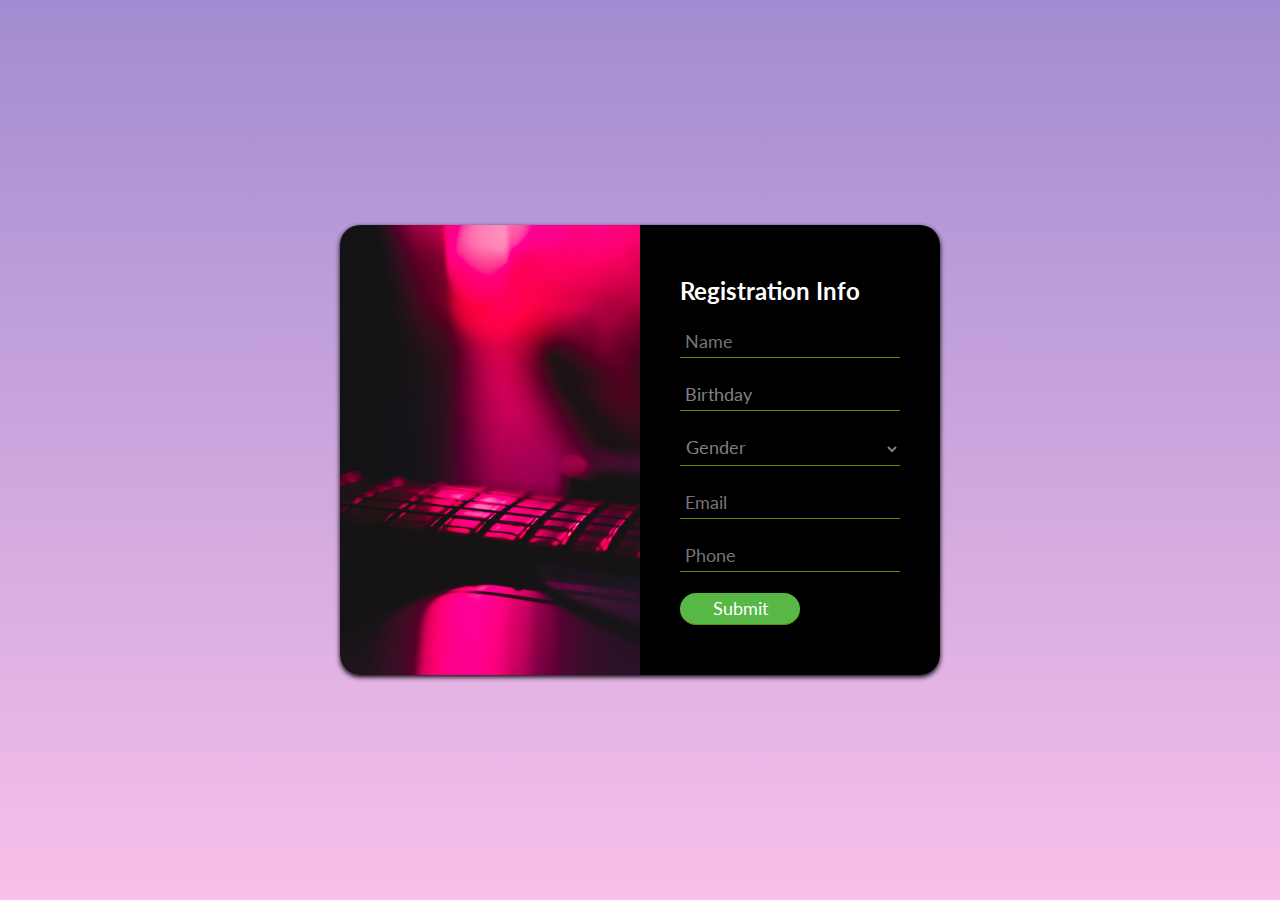
<file: index.html>
<!DOCTYPE html>
<html lang="en">
<head>
    <meta charset="UTF-8">
    <meta name="viewport" content="width=device-width, initial-scale=1.0">
    <title>Document</title>
    <link rel="stylesheet" href="style.css"
</head>
<body>
    <main>
        <img src="cover.jpg" alt="cover">
        <form action="submit.html">
        <h2>Registration Info</h2>
        <input type="text" name="name" placeholder="Name" autocomplete="off">
        <input type="text" name="date" value="Birthday" onfocus="(this.type = 'date')">
        
        <select name="gender" id="gender">
        <option value="" selected disabled>Gender</option>
        <option value="male">Male</option>
        <option value="female">Female</option>
        <option value="other">Other</option>
        </select>
        
         
        
                    <input type="email" name="email" placeholder="Email" autocomplete="off">
        <input type="number" name="number" placeholder="Phone" autocomplete="off">
        
         
        
                    <input type="submit" value="Submit">
        </form>
        </main>
</body>
</html>
</file>
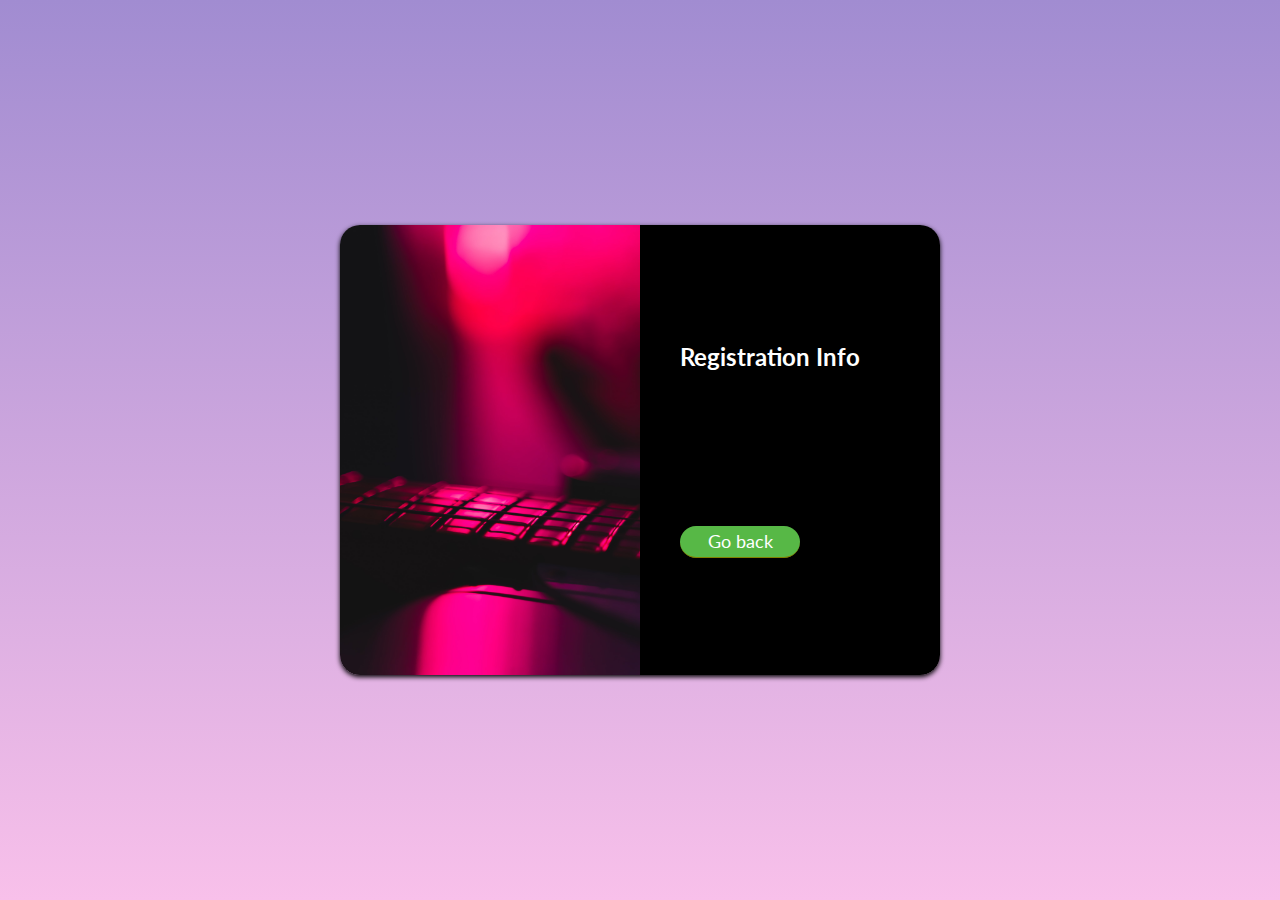
<file: submit.html>
<!DOCTYPE html>
<html lang="en">
<head>
    <meta charset="UTF-8">
    <meta name="viewport" content="width=device-width, initial-scale=1.0">
    <title>Document</title>
    <link rel="stylesheet" href="style.css"
</head>
<body>
    <main>
        <img src="cover.jpg" alt="cover">
        <form action="index.html">
        <h2>Registration Info</h2>
       
        
        <input type="submit" value="Go back">
        </form>
        </main>
</body>
</html>
</file>
<file: style.css>
@import url('https://fonts.googleapis.com/css2?family=Lato:wght@400;700&display=swap');
*{margin: 0;
padding: 0;
font-family: lato;

}

img{
width: 300px;
border-radius: 20px 0 0 20px;

}

body {
background: linear-gradient(#a18cd1, #f8c0ea);
min-height: 100vh;
display: flex;
justify-content: center;
align-items: center;
}

main{
    display: flex;
    border-radius: 20px;
    box-shadow: 0 2px 5px black;
}

form{
width:300px;
background-color: black;
color: white;
display: flex;
flex-direction: column;
justify-content: space-around;
padding: 40px;
box-sizing: border-box;
border-radius: 0 20px 20px 0;


}

input, select {
background: none;
border: none;
outline: none;
border-bottom: 1px solid rgba(128,128,0.3);
color: grey;
font-size: 1.1em;
padding: 5px;
}

select{
    padding-left: 2px;
}

option{
background: black;
}

input[type="submit"]{
background: #57b846;
color: white;
width: 120px;
border-radius: 120px;}

input[type="submit"]:hover {
    cursor: pointer;
    box-shadow: 0 0 5px white;
}
</file>
